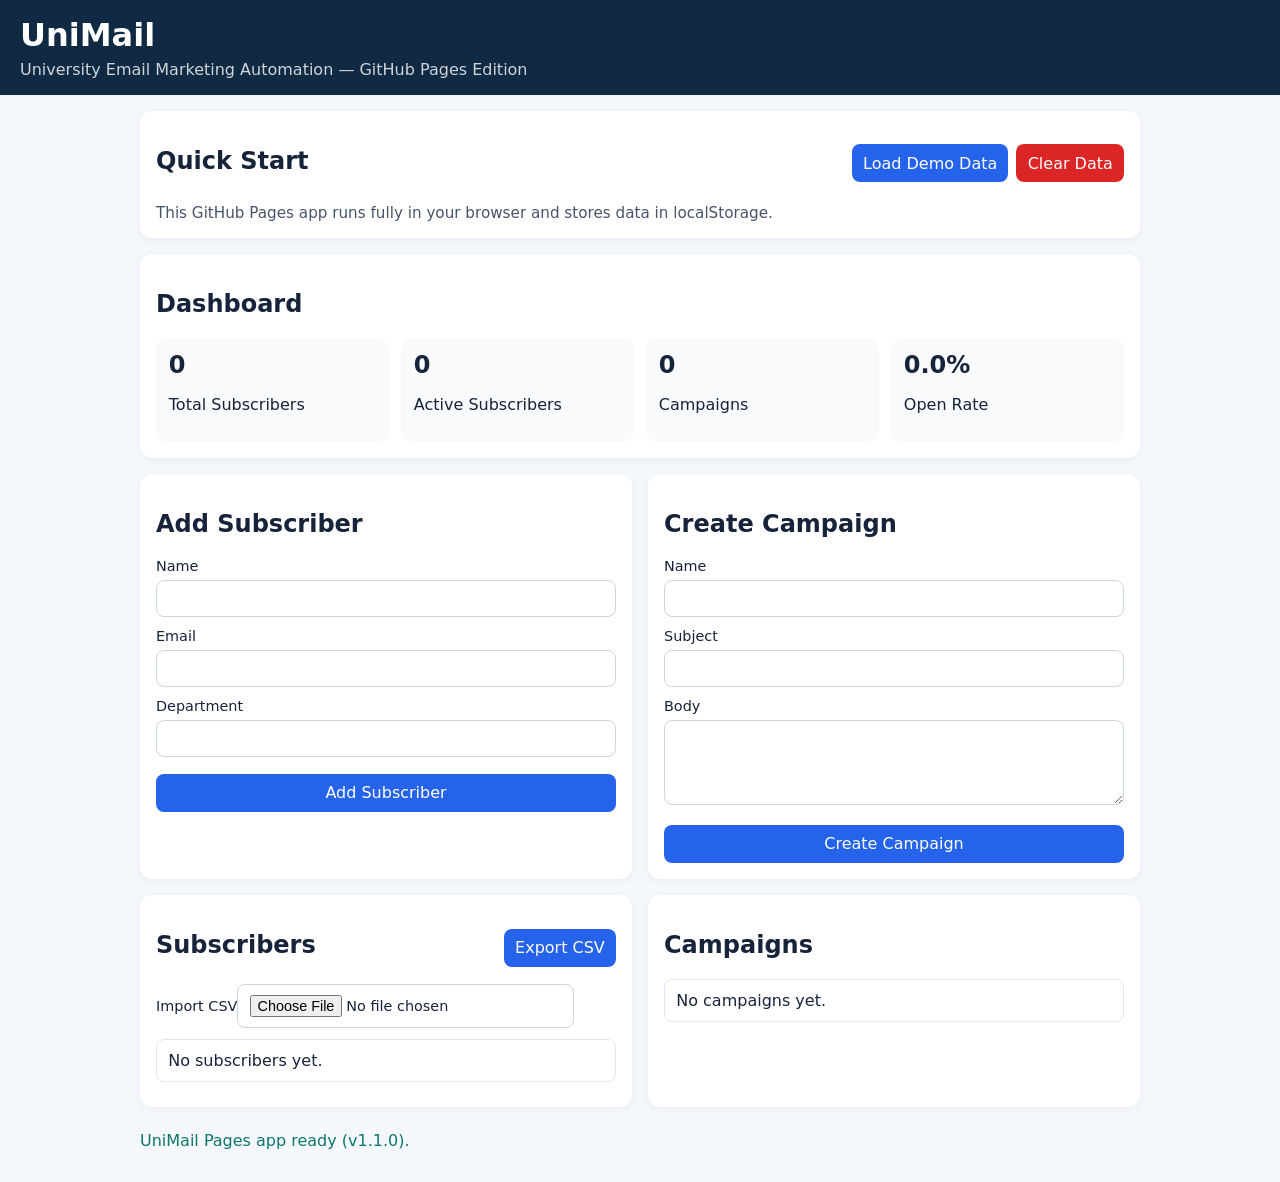
<file: docs/index.html>
<!doctype html>
<html lang="en">
  <head>
    <meta charset="UTF-8" />
    <meta name="viewport" content="width=device-width, initial-scale=1.0" />
    <meta
      name="description"
      content="UniMail GitHub Pages app for managing university email campaign demos."
    />
    <title>UniMail Web App (GitHub Pages)</title>
    <link rel="stylesheet" href="./style.css" />
  </head>
  <body>
    <header class="topbar">
      <h1>UniMail</h1>
      <p>University Email Marketing Automation — GitHub Pages Edition</p>
    </header>

    <main class="layout">
      <section class="card">
        <div class="row">
          <h2>Quick Start</h2>
          <div class="actions">
            <button id="seedDemoData" type="button">Load Demo Data</button>
            <button id="clearAllData" type="button" class="danger">Clear Data</button>
          </div>
        </div>
        <p class="meta-text">
          This GitHub Pages app runs fully in your browser and stores data in localStorage.
        </p>
      </section>

      <section class="card">
        <h2>Dashboard</h2>
        <div class="stats">
          <article>
            <h3 id="totalSubscribers">0</h3>
            <p>Total Subscribers</p>
          </article>
          <article>
            <h3 id="activeSubscribers">0</h3>
            <p>Active Subscribers</p>
          </article>
          <article>
            <h3 id="totalCampaigns">0</h3>
            <p>Campaigns</p>
          </article>
          <article>
            <h3 id="openRate">0%</h3>
            <p>Open Rate</p>
          </article>
        </div>
      </section>

      <section class="grid">
        <section class="card">
          <h2>Add Subscriber</h2>
          <form id="subscriberForm">
            <label>Name<input name="name" required /></label>
            <label>Email<input name="email" type="email" required /></label>
            <label>Department<input name="department" /></label>
            <button type="submit">Add Subscriber</button>
          </form>
        </section>

        <section class="card">
          <h2>Create Campaign</h2>
          <form id="campaignForm">
            <label>Name<input name="name" required /></label>
            <label>Subject<input name="subject" required /></label>
            <label>Body<textarea name="body" rows="4" required></textarea></label>
            <button type="submit">Create Campaign</button>
          </form>
        </section>
      </section>

      <section class="grid">
        <section class="card">
          <div class="row">
            <h2>Subscribers</h2>
            <button id="exportSubscribers" type="button">Export CSV</button>
          </div>
          <label class="file-input">Import CSV<input id="importSubscribers" type="file" accept=".csv" /></label>
          <ul id="subscriberList" class="list"></ul>
        </section>

        <section class="card">
          <h2>Campaigns</h2>
          <ul id="campaignList" class="list"></ul>
        </section>
      </section>

      <p id="notice" aria-live="polite" role="status"></p>
    </main>

    <script src="./app.js"></script>
  </body>
</html>
</file>
<file: docs/style.css>
:root {
  color-scheme: light;
  font-family: Inter, system-ui, -apple-system, Segoe UI, Roboto, sans-serif;
}

body {
  margin: 0;
  background: #f4f7fb;
  color: #17233a;
}

.topbar {
  background: #102a43;
  color: #fff;
  padding: 1rem 1.25rem;
}

.topbar h1,
.topbar p {
  margin: 0;
}

.topbar p {
  opacity: 0.8;
  margin-top: 0.35rem;
}

.layout {
  max-width: 1000px;
  margin: 1rem auto;
  padding: 0 1rem 1rem;
}

.grid {
  display: grid;
  gap: 1rem;
  grid-template-columns: repeat(auto-fit, minmax(280px, 1fr));
}

.card {
  background: #fff;
  border-radius: 12px;
  padding: 1rem;
  margin-bottom: 1rem;
  box-shadow: 0 2px 8px rgba(0, 0, 0, 0.05);
}

.stats {
  display: grid;
  grid-template-columns: repeat(auto-fit, minmax(150px, 1fr));
  gap: 0.75rem;
}

.stats article {
  background: #f8fafc;
  padding: 0.8rem;
  border-radius: 10px;
}

.stats h3 {
  margin: 0;
  font-size: 1.5rem;
}

label {
  display: block;
  margin-bottom: 0.7rem;
  font-size: 0.9rem;
}

input,
textarea,
button {
  width: 100%;
  margin-top: 0.35rem;
  border: 1px solid #cbd5e1;
  border-radius: 8px;
  font: inherit;
  padding: 0.6rem 0.7rem;
  box-sizing: border-box;
}

textarea {
  resize: vertical;
}

button {
  background: #2563eb;
  color: #fff;
  border: none;
  cursor: pointer;
}

button:hover {
  background: #1d4ed8;
}

.row {
  display: flex;
  justify-content: space-between;
  align-items: center;
  gap: 1rem;
}

.row button {
  width: auto;
}

.actions {
  display: flex;
  gap: 0.5rem;
  flex-wrap: wrap;
}

.actions button {
  width: auto;
}

.danger {
  background: #dc2626;
}

.danger:hover {
  background: #b91c1c;
}

.file-input {
  display: inline-block;
  margin: 0 0 0.7rem;
}

.file-input input {
  width: auto;
}

.list {
  list-style: none;
  padding: 0;
  margin: 0;
}

.list li {
  border: 1px solid #e2e8f0;
  border-radius: 8px;
  padding: 0.7rem;
  margin-bottom: 0.55rem;
  background: #fff;
}

.list .meta {
  color: #475569;
  font-size: 0.9rem;
}

.pill {
  display: inline-block;
  padding: 0.2rem 0.5rem;
  border-radius: 999px;
  font-size: 0.8rem;
  margin-left: 0.4rem;
}

.pill.sent {
  background: #dcfce7;
  color: #166534;
}

.pill.draft {
  background: #dbeafe;
  color: #1e40af;
}

#notice {
  margin: 0.5rem 0 0;
  color: #0f766e;
  min-height: 1.2rem;
}

.meta-text {
  margin: 0.6rem 0 0;
  color: #475569;
  font-size: 0.95rem;
}
</file>
